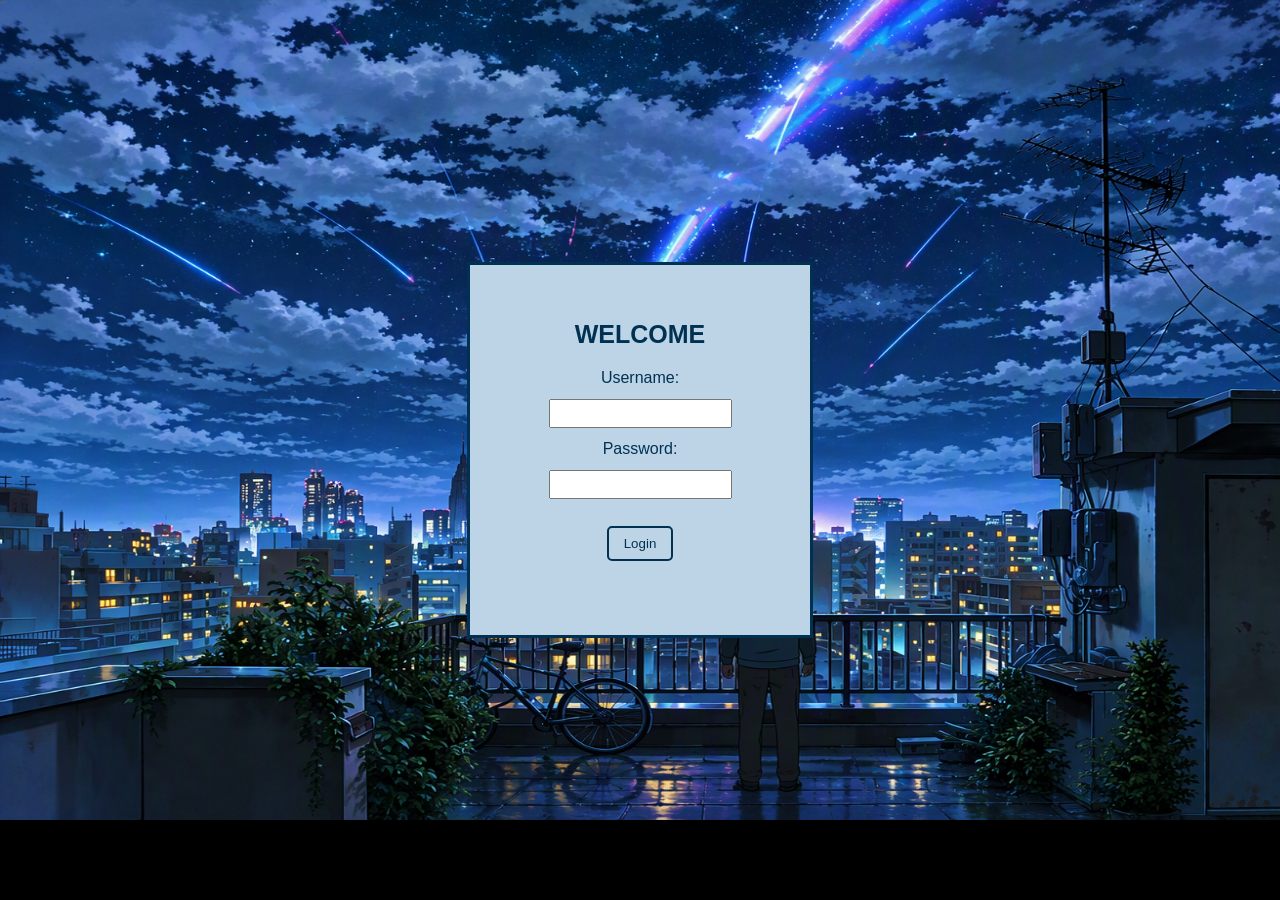
<file: index.html>
<!DOCTYPE html>
<html lang="en">
    <head>
        <meta charset="UTF-8">
        <meta name="viewport" content="width=device-width, initial-scale=1.0">
        <title>^3^</title>
        <link rel="stylesheet" href="all style.css">
    </head>
    <body style="background-image: url(YN.png); background-repeat: no-repeat; background-size: 1500px 820px;">


<div class="login-box" style="background-color: #bcd4e6; height: 330px; width: 300px; border:3px solid #003153;">
    
    <h2>WELCOME</h2>

    <label for="username" style="color: #003153;">Username:</label><br>
    <input type="text" id="username" name="username" required><br>

    <label for="password" style="color: #003153;">Password:</label><br>
    <input type="password" id="password" name="password" required><br>

    <button class="action-btn" onclick="login()">Login</button>

    <p id="error"></p>
</div>

<script>
    function login() {

    const username = document.getElementById("username").value;
    const password = document.getElementById("password").value;
        
    console.log(username);
    console.log(password);

    const correctUser = "tino";
    const correctPass = "1102";

    if (username === correctUser && password === correctPass) {
            window.location.href = "loading.html";
    } else {
        document.getElementById("error").textContent =
            "Incorrect input! Try again.";
    }
}
</script>

    </body>
</html>
</file>
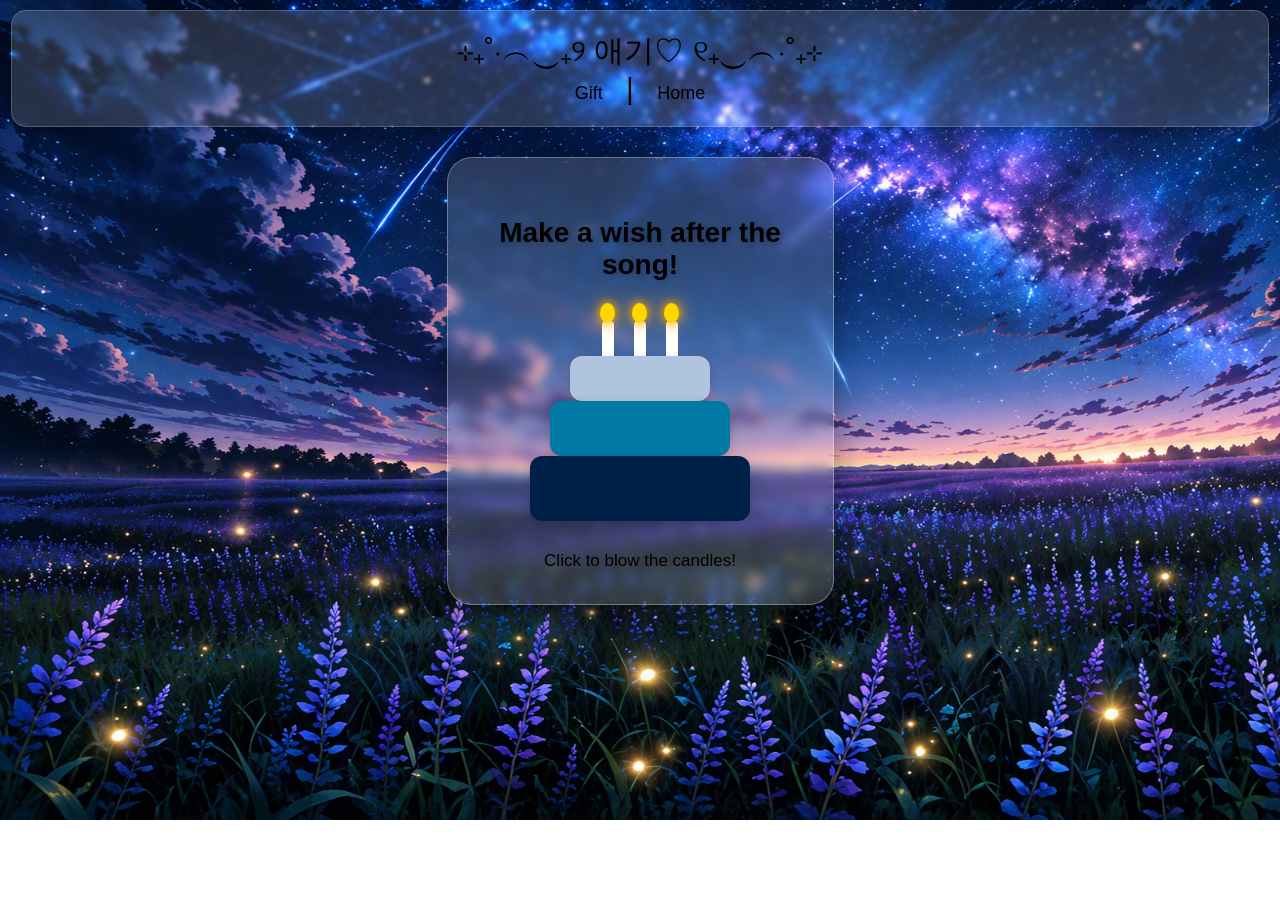
<file: cake.html>
<!DOCTYPE html>
<html lang="en">
<head>
    <meta charset="UTF-8">
    <meta name="viewport" content="width=device-width, initial-scale=1.0">
    <title>^3^</title>
    <link rel="stylesheet" href="cake.css">
</head>

    <body style="background-image: url(lave.png); background-repeat: no-repeat; background-size: 1500px 820px; background-attachment: fixed;">

        <header>
         ⊹₊˚‧︵‿₊୨ 애기♡ ୧₊‿︵‧˚₊⊹
        <nav>
        <a href="gift.html">Gift</a> |
        <a href="homepage.html">Home</a>
        </nav>
        </header>



<div class="container">

    <h1 id="title">Make a wish after the song!</h1>

    <div class="cake" onclick="blowAllCandles()">

        <div class="candles">

            <div class="candle">
                <div class="flame"></div>
                <div class="smoke"></div>
            </div>

            <div class="candle">
                <div class="flame"></div>
                <div class="smoke"></div>
            </div>

            <div class="candle">
                <div class="flame"></div>
                <div class="smoke"></div>
            </div>

        </div>

        <div class="layer top"></div>
        <div class="layer middle"></div>
        <div class="layer bottom"></div>

    </div>

    <p class="note">Click to blow the candles!</p>

</div>

        <audio id="birthdaySong" autoplay>
        <source src="hbd song kor ver (mp3cut.net).mp3" type="audio/mpeg">

<script>

let blown = false;

function blowAllCandles(){

    if(blown) return;

    blown = true;

    const flames = document.querySelectorAll(".flame");
    const smokes = document.querySelectorAll(".smoke");

    flames.forEach((flame,index)=>{

        setTimeout(()=>{

            flame.style.opacity="0";

            smokes[index].classList.add("show");

        },index*150);

    });

    setTimeout(()=>{

        document.getElementById("title").innerHTML =
        "YAY! <br> hbd again bebe ^3^!";
        

        launchConfetti();

    },700);

}

function launchConfetti(){

    const colors = [
        "#ff4d6d",
        "#ffd60a",
        "#4cc9f0",
        "#80ed99",
        "#9b5de5"
    ];

    for(let i=0;i<120;i++){

        const confetti =
        document.createElement("div");

        confetti.classList.add("confetti");

        confetti.style.left =
        Math.random()*100 + "vw";

        confetti.style.background =
        colors[Math.floor(Math.random()*colors.length)];

        confetti.style.animationDuration =
        (Math.random()*3 + 2) + "s";

        document.body.appendChild(confetti);

        setTimeout(()=>{
            confetti.remove();
        },5000);

    }
}

</script>

</body>
</html>
</file>
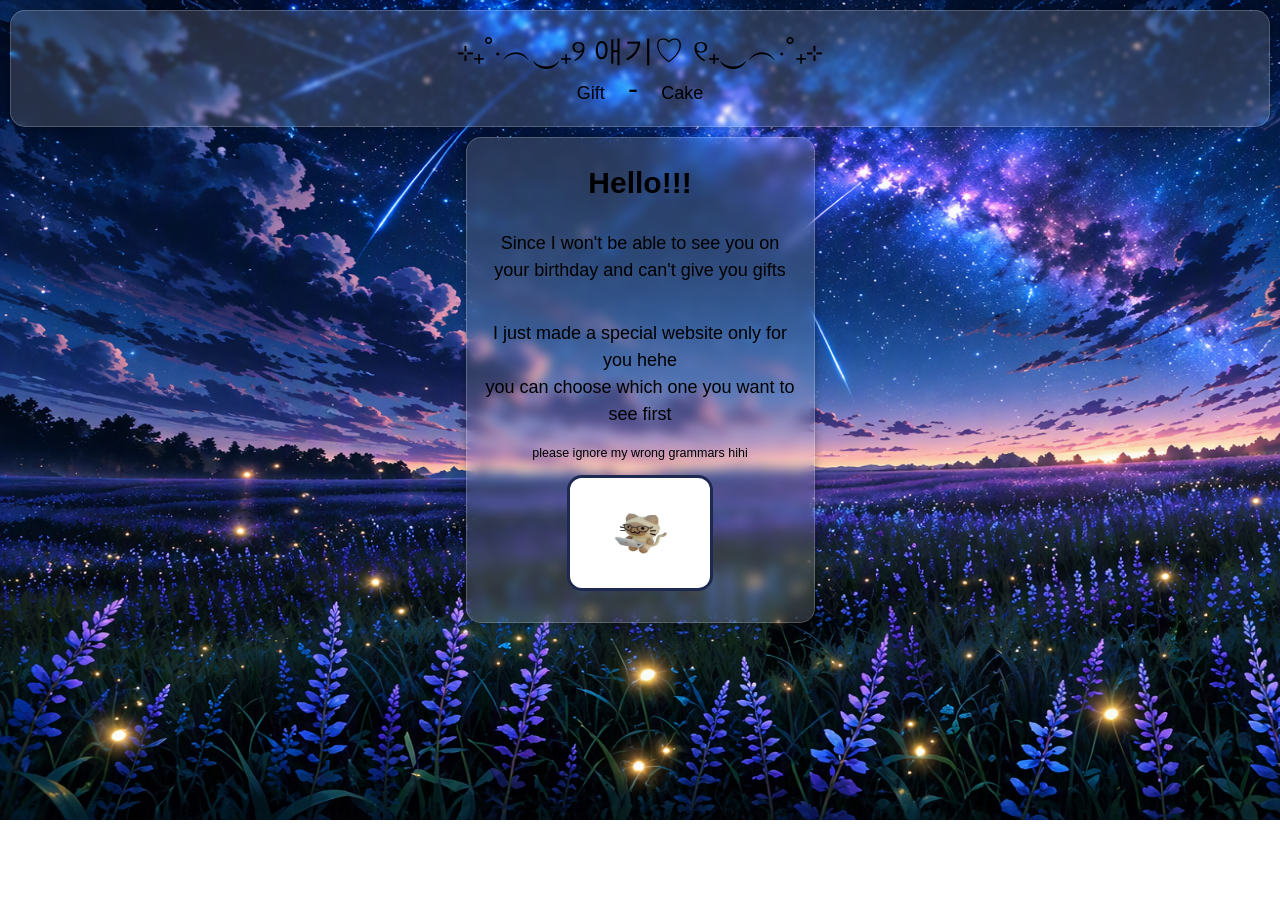
<file: homepage.html>
<!DOCTYPE html>
<html lang="en">
<head>
    <meta charset="UTF-8">
    <meta name="viewport" content="width=device-width, initial-scale=1.0">
    <title>^3^</title>
    <link rel="stylesheet" href="homepage.css">
</head>
<body style="background-image: url(lave.png); background-repeat: no-repeat; background-size: 1500px 820px; background-attachment: fixed;">


        <header>
         ⊹₊˚‧︵‿₊୨ 애기♡ ୧₊‿︵‧˚₊⊹
        <nav>
        <a href="gift.html">Gift</a> -
        <a href="cake.html">Cake</a>
        </nav>
        </header>

    <div>
        <h1>Hello!!!</h1>
        <p>Since I won't be able to see you on your birthday and can't give you gifts</p>
        <p>I just made a special website only for you hehe <br> you can choose which one you want to see first</p>
        <sub>please ignore my wrong grammars hihi</sub>

        <img src="beon catto.jpg" alt="Designer" style="width: 140px; height: 110px; display: block; margin-left: auto; margin-right: auto; border: 3px; border-color: #1d2951; border-style: solid;">
        
    </div>

</body>
</html>
</file>
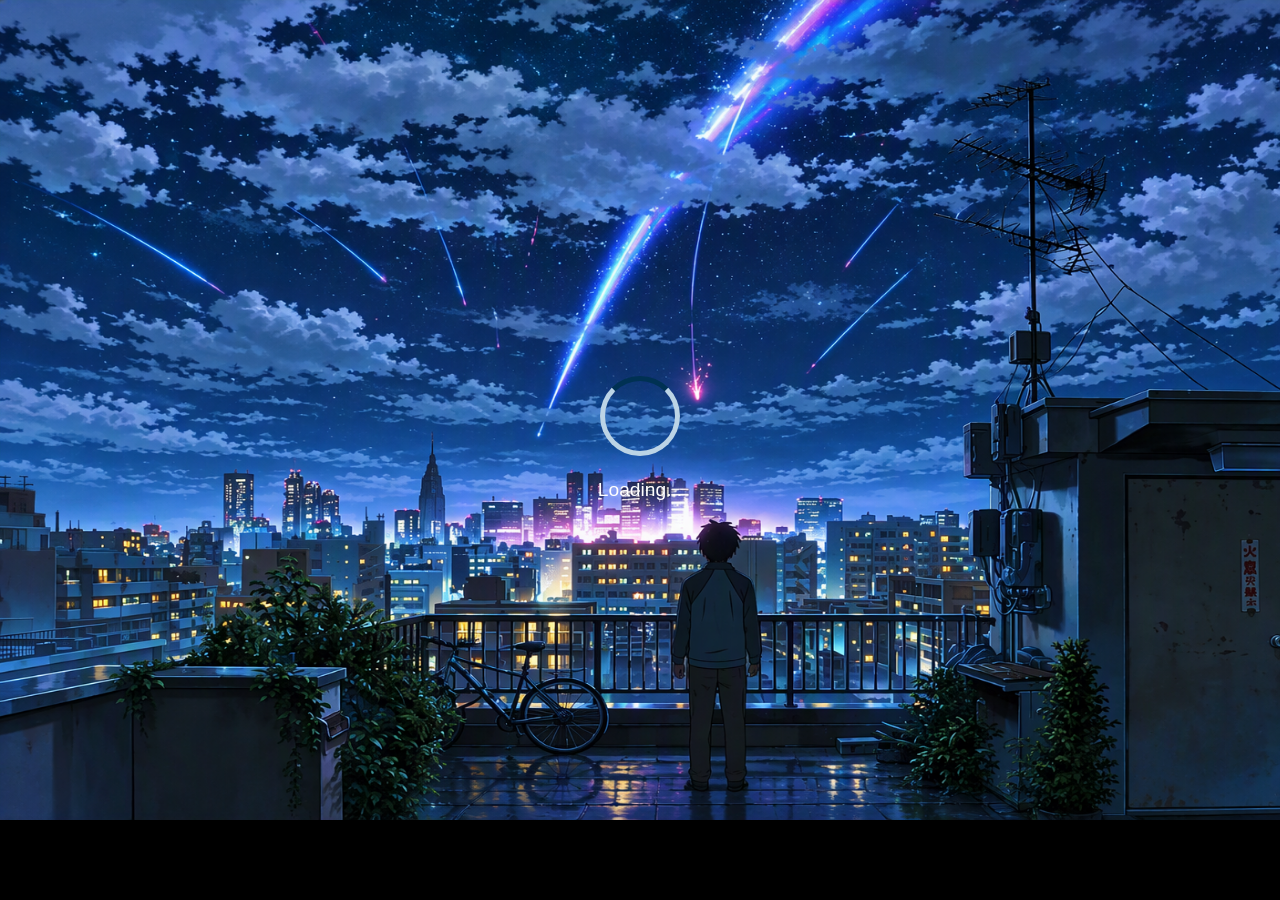
<file: loading.html>
<!DOCTYPE html>
<html>
    <head>
        <meta charset="UTF-8">
        <meta name="viewport" content="width=device-width, initial-scale=1.0">
        <title>^3^</title>
        <link rel="stylesheet" href="all style.css">

    </head>
    <body style="background-image: url(YN.png); background-repeat: no-repeat; background-size: 1400px 820px;">

    <div>
        <div class="loading"></div>
        <p class="ld-clr">Loading...</p>
    </div>

    <script> 
        setTimeout(function() {
             window.location.href = "homepage.html"; 
        }, 3000); 
    </script>


    </body>
</html>
</file>
<file: all style.css>
body {
    background-color: black;
    display: flex;
    justify-content: center;
    align-items: center;
    font-family: 'Gill Sans', 'Gill Sans MT', Calibri, 'Trebuchet MS', sans-serif;
    min-height: 100vh;
    margin: 0;
    text-align: center;
}

h2 {
    font-size: 25px;
    margin-bottom: 20px;
    color: #003153;
}


input:focus {
    border-radius: 0.3em;
    border: 0.2em solid white;
    outline: none;
}

.action-btn {
    display: block;
    margin: 15px auto;
    padding: 8px 15px;
    border-radius: 5px;
    background-color: #bcd4e6;
    color: #003153;
}

.action-btn:hover {
    background-color: #003153;
    color: #bcd4e6;
}

.login-box {
    padding: 20px;
    text-align: center;
    display: flex;
    flex-direction: column;
    align-items: center;
}

input {
    display: block;
    margin: -6px;
    padding: 5px;
}

#error {
    font-size: 16px;
    color: red;
    margin-top: 15px;
    margin-bottom: 10px;
}


div {
    display: flex;
    flex-direction: column;
    justify-content: center;
    align-items: center;
}

.ld-clr {
    color: white;
}

.loading {
    width: 70px;
    height: 70px;
    border: 5px solid #bcd4e6;
    border-top-color: #003153;
    border-radius: 60%;
    animation: spin 1s linear infinite;
}

@keyframes spin {
    from { transform: rotate(0deg); }
    to   { transform: rotate(360deg); }
}


header {
    font-family: 'Gill Sans', 'Gill Sans MT', Calibri, 'Trebuchet MS', sans-serif;
    text-align: center;
    font-size: 30px;
    margin: 10px;
    padding: 20px;
    background-color: #002147;
    box-shadow: 0 0 10px rgba(0,0,0,0.3);
    border-radius: 15px;
    background: rgba(255, 255, 255, 0.15);
    backdrop-filter: blur(2px);
    -webkit-backdrop-filter: blur(2px);
    border: 1px solid rgba(255, 255, 255, 0.2);
}

nav a {
    margin: 0 15px;
    text-decoration: none;
    color: #000000;
    font-size: 18px;
}

h1 {
    font-size: 2.5em;
    margin: 20px 0;
}

p {
    text-align: center;
    font-size: 1.2em;
    line-height: 1.5;
    margin: 1em 0;
}


img {
    border: 0.2em solid #5b3256;
    border-radius: 1em;
    margin: 1em;
}

button {
    background-color: #a275a5;
    color: #5b3256;
    margin: 1em;
    padding: 0.8em;
    border: 0.2em solid #003153;
    border-radius: 1em;
}


header {
    font-family: 'Gill Sans', 'Gill Sans MT', Calibri, 'Trebuchet MS', sans-serif;
    text-align: center;
    font-size: 30px;
    margin: 10px;
    padding: 20px;
    background-color: #002147;
    box-shadow: 0 0 10px rgba(0,0,0,0.3);
    border-radius: 15px;
    background: rgba(255, 255, 255, 0.15);
    backdrop-filter: blur(2px);
    -webkit-backdrop-filter: blur(2px);
    border: 1px solid rgba(255, 255, 255, 0.2);
}

@media (max-width: 768px) {

}
</file>
<file: cake.css>
body{
    margin: 0;
    min-height: 100vh;
    font-family: 'Gill Sans', 'Gill Sans MT', Calibri, 'Trebuchet MS', sans-serif;
    overflow: hidden;

    display: flex;
    flex-direction: column;
    align-items: center;
}

/* HEADER */
header{
    width: 95%;
    text-align: center;
    font-size: 30px;
    margin: 10px;
    padding: 20px;

    background: rgba(255, 255, 255, 0.15);
    backdrop-filter: blur(2px);
    -webkit-backdrop-filter: blur(2px);

    border: 1px solid rgba(255, 255, 255, 0.2);
    border-radius: 15px;

    box-shadow: 0 0 10px rgba(0,0,0,0.3);
}

nav a{
    margin: 0 15px;
    text-decoration: none;
    color: black;
    font-size: 18px;
}

/* MAIN CARD */
.container{
    width: 305px;
    padding: 40px;
    margin: 20px auto;

    display: flex;
    flex-direction: column;
    align-items: center;
    text-align: center;

    background: rgba(255,255,255,0.15);
    backdrop-filter: blur(6px);
    -webkit-backdrop-filter: blur(6px);

    border: 1px solid rgba(255,255,255,0.3);
    border-radius: 25px;

    box-shadow: 0 15px 35px rgba(0,0,0,.4);

    animation: cardAppear 1s ease;
}

@keyframes cardAppear{
    from{
        opacity: 0;
        transform: scale(.8);
    }
    to{
        opacity: 1;
        transform: scale(1);
    }
}

h1{
    color: #000000;
    margin-bottom: 40px;
    font-size: 28px;
    text-shadow: 2px 2px 5px rgba(0,0,0,.2);
}

/* CAKE */
.cake{
    position: relative;
    width: 220px;
    margin: 0 auto;
    cursor: pointer;
}

.layer{
    border-radius: 12px;
    margin: auto;
    opacity: 0;
    transform: translateY(-400px);
    box-shadow: 0 4px 12px rgba(0,0,0,.2);
}

.top{
    width: 140px;
    height: 45px;
    background: #b0c4de;
    animation: drop 0.8s ease forwards;
}

.middle{
    width: 180px;
    height: 55px;
    background: #007aa5;
    animation: drop 0.8s ease 0.5s forwards;
}

.bottom{
    width: 220px;
    height: 65px;
    background: #002147;
    animation: drop 0.8s ease 1s forwards;
}

/* CANDLES */
.candles{
    display: flex;
    justify-content: center;
    gap: 20px;
    margin-bottom: -5px;

    opacity: 0;
    animation: showCandles 0.5s forwards;
    animation-delay: 1.8s;
}

.candle{
    width: 12px;
    height: 40px;
    background: white;
    border-radius: 4px;
    position: relative;
}

.flame{
    position: absolute;
    width: 15px;
    height: 20px;
    background: gold;
    border-radius: 50%;
    top: -18px;
    left: -2px;

    box-shadow:
        0 0 10px orange,
        0 0 20px orange;

    animation: flicker 0.4s infinite alternate;
    transition: .5s;
}

.smoke{
    position: absolute;
    width: 12px;
    height: 12px;
    background: #b0b0b0;
    border-radius: 50%;

    top: -15px;
    left: 0;

    opacity: 0;
}

.smoke.show{
    animation: smokeRise 2s forwards;
}

@keyframes smokeRise{
    0%{
        opacity: .8;
        transform: translateY(0) scale(1);
    }

    100%{
        opacity: 0;
        transform: translateY(-60px) scale(2);
    }
}

@keyframes flicker{
    from{
        transform: translateX(-2px) scale(1);
    }

    to{
        transform: translateX(2px) scale(1.1);
    }
}

@keyframes drop{
    0%{
        opacity: 0;
        transform: translateY(-400px);
    }

    70%{
        transform: translateY(20px);
    }

    100%{
        opacity: 1;
        transform: translateY(0);
    }
}

@keyframes showCandles{
    to{
        opacity: 1;
    }
}

/* CONFETTI */
.confetti{
    position: absolute;
    width: 10px;
    height: 10px;
    top: -20px;

    animation: fall linear forwards;
}

@keyframes fall{
    to{
        transform: translateY(110vh) rotate(720deg);
    }
}

/* INSTRUCTION */
.note{
    color: #000000;
    margin-top: 30px;
    margin-bottom: -7px;
    font-size: 17px;
}

@media (max-width: 768px) {

}
</file>
<file: homepage.css>
body {
    font-family: 'Gill Sans', 'Gill Sans MT', Calibri, 'Trebuchet MS', sans-serif;
    text-align: center;
    color: black;
    margin: 0;
}

header {
    font-family: 'Gill Sans', 'Gill Sans MT', Calibri, 'Trebuchet MS', sans-serif;
    text-align: center;
    font-size: 30px;
    margin: 10px;
    padding: 20px;
    background-color: #002147;
    box-shadow: 0 0 10px rgba(0,0,0,0.3);
    border-radius: 15px;
    background: rgba(255, 255, 255, 0.15);
    backdrop-filter: blur(2px);
    -webkit-backdrop-filter: blur(2px);
    border: 1px solid rgba(255, 255, 255, 0.2);
}

nav a {
    margin: 0 15px;
    text-decoration: none;
    color: #000000;
    font-size: 18px;
}

div {
    display: flex;
    flex-direction: column;
    justify-content: center;
    align-items: center;
    font-family: 'Gill Sans', 'Gill Sans MT', Calibri, 'Trebuchet MS', sans-serif;
    text-align: center;
    font-size: 15px;
    margin: 10px auto;
    width: 315px;
    padding: 16px;
    background-color: #002147;
    box-shadow: 0 0 10px rgba(0,0,0,0.3);
    border-radius: 15px;
    background: rgba(255, 255, 255, 0.15);
    backdrop-filter: blur(6px);
    -webkit-backdrop-filter: blur(6px);
    border: 1px solid rgba(255, 255, 255, 0.2);
}

h1 {
    font-size: 30px;
    margin: 12px 0;
}

p {
    text-align: center;
    font-size: 1.2em;
    line-height: 1.5;
    margin: 1em 0;
}


img {
    border: 0.2em solid #5b3256;
    border-radius: 1em;
    margin: 1em;
}

button {
    background-color: #a275a5;
    color: #5b3256;
    margin: 1em;
    padding: 0.8em;
    border: 0.2em solid #5b3256;
    border-radius: 1em;
}

@media (max-width: 768px) {

}
</file>
